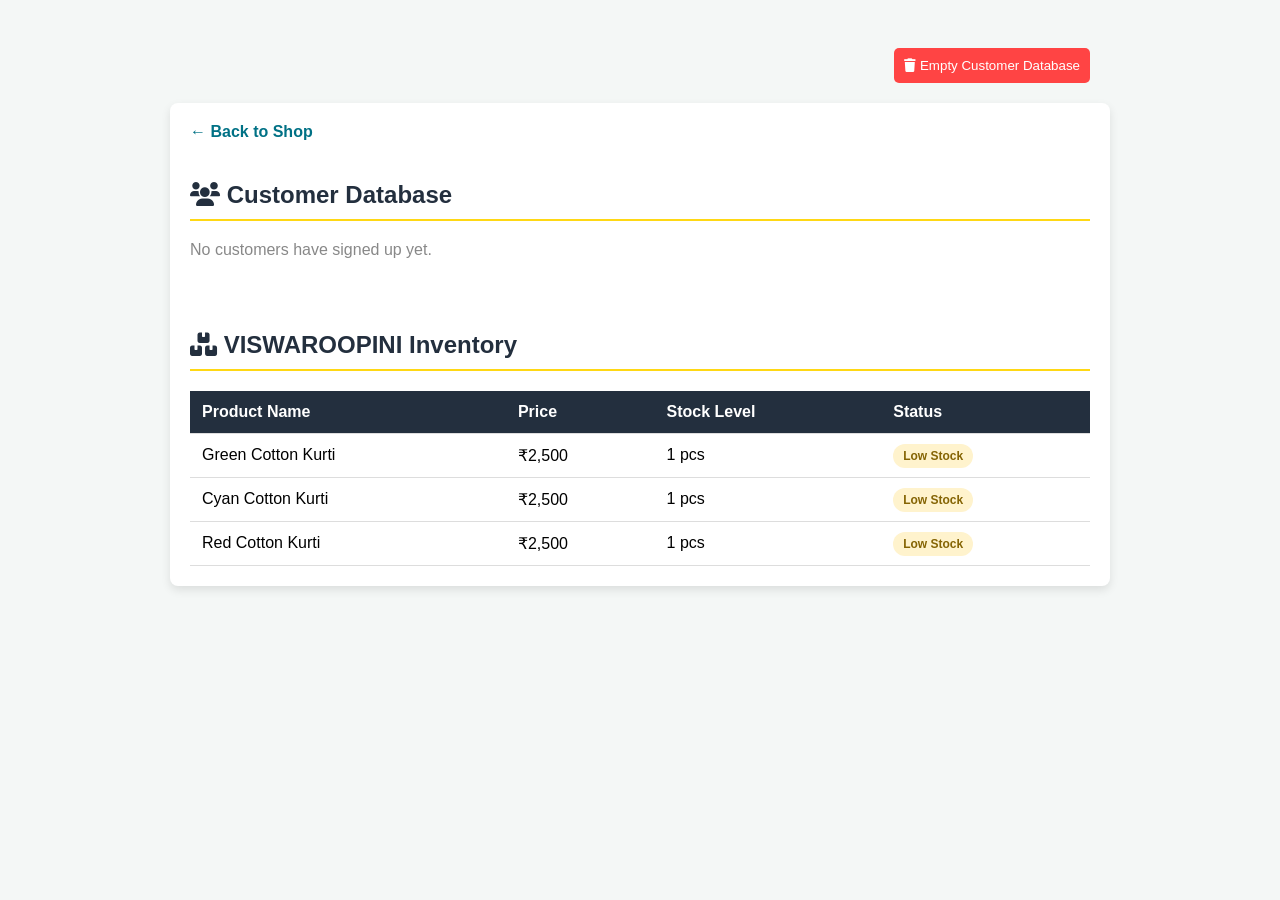
<file: admin-dashboard.html>
<!DOCTYPE html>
<html>
<head>
    <title>Boutique Admin - Inventory</title>
    <link rel="stylesheet" href="https://cdnjs.cloudflare.com/ajax/libs/font-awesome/6.0.0/css/all.min.css">
    <style>
        body { font-family: sans-serif; background: #f4f7f6; padding: 40px; }
        .container { max-width: 900px; margin: 0 auto; background: white; padding: 20px; border-radius: 8px; box-shadow: 0 4px 10px rgba(0,0,0,0.1); }
        h2 { color: #232f3e; border-bottom: 2px solid #ffd814; padding-bottom: 10px; }
        
        table { width: 100%; border-collapse: collapse; margin-top: 20px; }
        th, td { padding: 12px; text-align: left; border-bottom: 1px solid #ddd; }
        th { background: #232f3e; color: white; }
        
        .status-pill { padding: 5px 10px; border-radius: 20px; font-size: 12px; font-weight: bold; }
        .low-stock { background: #fff3cd; color: #856404; }

        .back-btn { display: inline-block; margin-bottom: 20px; text-decoration: none; color: #007185; font-weight: bold; }
        .admin-controls { margin-bottom: 20px; text-align: right; max-width: 900px; margin: 0 auto 20px auto; }
    </style>
</head>
<body>

<div class="admin-controls">
    <button onclick="totalSystemReset()" style="background: #ff4444; color: white; padding: 10px; border: none; border-radius: 5px; cursor: pointer;">
        <i class="fas fa-trash"></i> Empty Customer Database
    </button>
</div>

<div class="container">
    <a href="index.html" class="back-btn">← Back to Shop</a>
    
    <h2><i class="fas fa-users"></i> Customer Database</h2>
    <div id="customer-list-container">
        <p>Loading customers...</p>
    </div>

    <br><br>

    <h2><i class="fas fa-boxes"></i> VISWAROOPINI Inventory</h2>
    <table>
        <thead>
            <tr>
                <th>Product Name</th>
                <th>Price</th>
                <th>Stock Level</th>
                <th>Status</th>
            </tr>
        </thead>
        <tbody>
            <tr>
                <td>Green Cotton Kurti</td>
                <td>₹2,500</td>
                <td>1 pcs</td>
                <td><span class="status-pill low-stock">Low Stock</span></td>
            </tr>
            <tr>
                <td>Cyan Cotton Kurti</td>
                <td>₹2,500</td>
                <td>1 pcs</td>
                <td><span class="status-pill low-stock">Low Stock</span></td>
            </tr>
            <tr>
                <td>Red Cotton Kurti</td>
                <td>₹2,500</td>
                <td>1 pcs</td>
                <td><span class="status-pill low-stock">Low Stock</span></td>
            </tr>
        </tbody>
    </table>
</div>

<script>
// CLEANED UP FUNCTION
function displayCustomers() {
    // We use the exact key used in your signup page
    const data = JSON.parse(localStorage.getItem('viswaroopini_customer_db')) || [];
    const container = document.getElementById('customer-list-container');

    if (data.length === 0) {
        container.innerHTML = "<p style='color: #888;'>No customers have signed up yet.</p>";
        return;
    }

    let html = `
        <table>
            <thead>
                <tr>
                    <th>Name</th>
                    <th>Mobile</th>
                    <th>Email</th>
                    <th>Method</th>
                </tr>
            </thead>
            <tbody>`;

    data.forEach(user => {
        html += `
            <tr>
                <td>${user.name || 'N/A'}</td>
                <td>${user.phone || 'N/A'}</td>
                <td>${user.email || 'N/A'}</td>
                <td><small>${user.method || 'Manual'}</small></td>
            </tr>`;
    });

    html += "</tbody></table>";
    container.innerHTML = html;
}

function totalSystemReset() {
    if (confirm("This will delete ALL customers from your records. Proceed?")) {
        localStorage.removeItem('viswaroopini_customer_db');
        localStorage.removeItem('viswaroopini_active_user');
        alert("Database cleared.");
        location.reload();
    }
}

// Run exactly once when page loads
window.onload = displayCustomers;
</script>
</body>
</html>
</file>
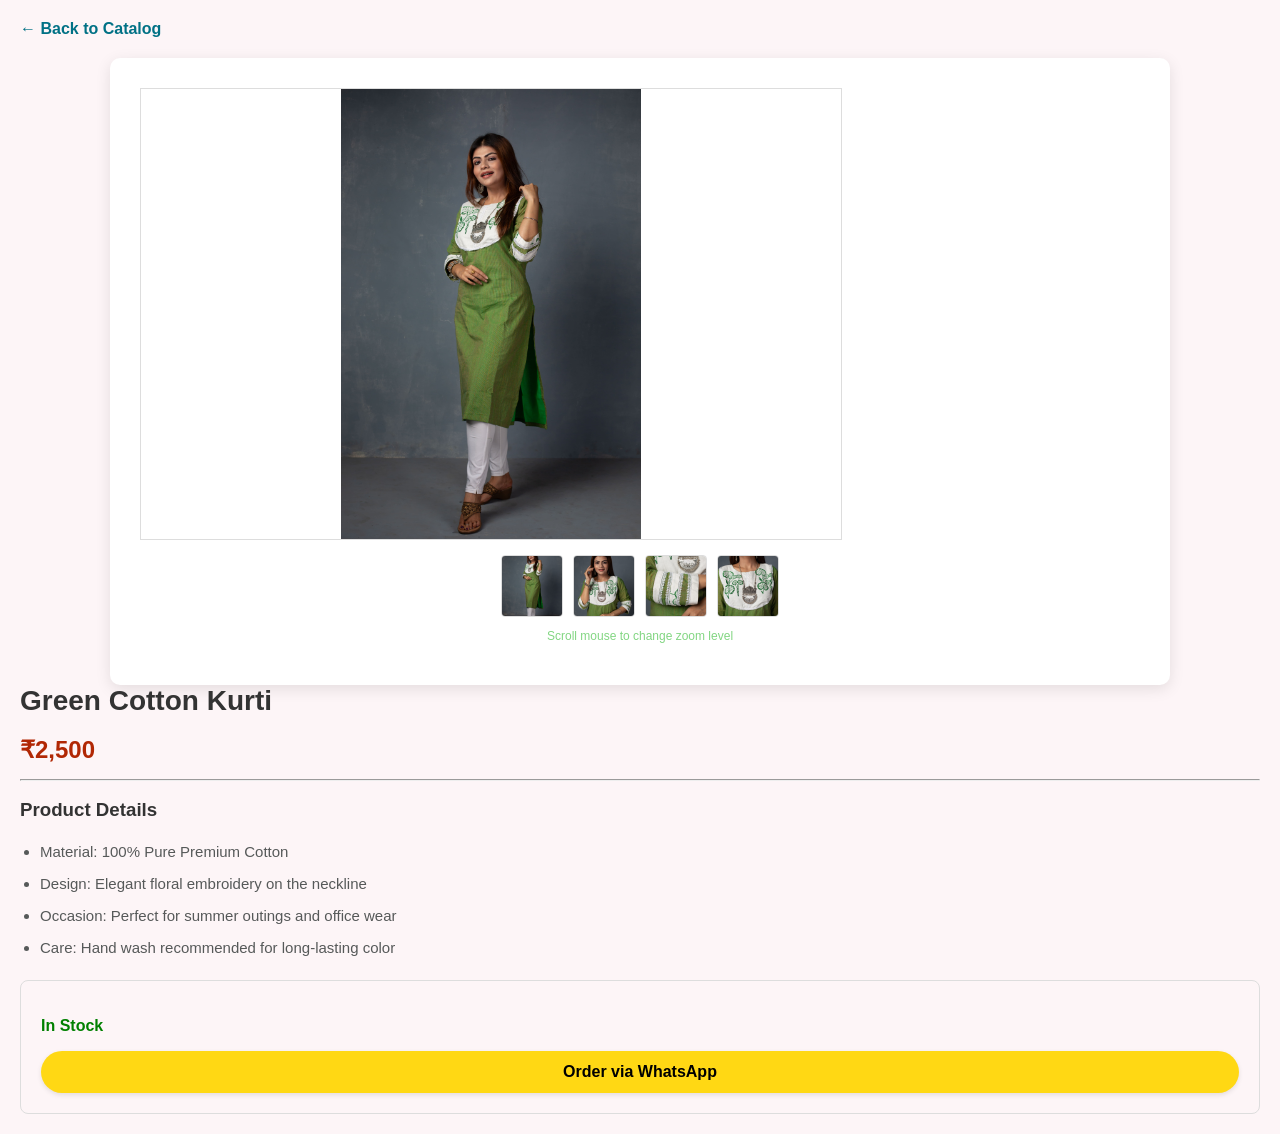
<file: gck/g.html>
<!DOCTYPE html>
<html>
<head>
    <title>Green Cotton Kurti - Details</title>
    <style>
        body { 
            font-family: 'Segoe UI', sans-serif; 
            background: #fdf5f7; 
            margin: 0; 
            padding: 20px; 
            color: #333;
        }
        .container { 
            max-width: 1000px; 
            margin: auto; 
            background: white; 
            padding: 30px; 
            border-radius: 10px; 
            display: flex; 
            gap: 40px; 
            box-shadow: 0 4px 15px rgba(0,0,0,0.1);
        }
        /* Navigation */
        .back-link { display: block; margin-bottom: 20px; text-decoration: none; color: #007185; font-weight: bold; }
        
        /* Left Side: Images */
        .image-section { flex: 1; text-align: center; }
        .main-img { width: 100%; border-radius: 8px; border: 1px solid #ddd; }
        .thumbnails { display: flex; gap: 10px; margin-top: 15px; justify-content: center; }
        .thumbnails img { 
            width: 70px; 
            height: 70px; 
            object-fit: cover; 
            border: 2px solid #ddd; 
            border-radius: 5px; 
            cursor: pointer; 
        }
        .thumbnails img:hover { border-color: #ffd814; }

        /* Right Side: Info */
        .info-section { flex: 1; }
        h1 { font-size: 28px; margin-top: 0; }
        .price { font-size: 24px; color: #B12704; font-weight: bold; margin: 15px 0; }
        .description { line-height: 1.6; color: #565959; font-size: 15px; }
        
        /* Amazon Style List */
        ul { padding-left: 20px; color: #565959; }
        li { margin-bottom: 8px; }

        .buy-box {
            border: 1px solid #ddd;
            padding: 20px;
            border-radius: 8px;
            margin-top: 20px;
        }
        .btn-whatsapp { 
            display: block; 
            background: #ffd814; 
            color: black; 
            text-align: center; 
            padding: 12px; 
            text-decoration: none; 
            border-radius: 25px; 
            font-weight: bold; 
            box-shadow: 0 2px 5px rgba(0,0,0,0.1);
        }
        .btn-whatsapp:hover { background: #f7ca00; }

        /* Mobile View */
        @media (max-width: 768px) {
            .container { flex-direction: column; }
        }
        .main-img-container {
    width: 100%;
    height: 450px; /* Keeps the big box size consistent */
    display: flex;
    align-items: center;
    justify-content: center;
    overflow: hidden;
    border: 1px solid #eee;
    margin-bottom: 15px;
}

.main-img {
    max-width: 100%;
    max-height: 100%;
    object-fit: contain; /* Ensures the image doesn't stretch weirdly */
}

.thumbnails img { 
    width: 60px; 
    height: 60px; 
    object-fit: cover; 
    border: 1px solid #ddd; 
    border-radius: 4px; 
    cursor: pointer;
    transition: 0.2s;
}

.thumbnails img:hover { 
    border-color: #e77600; /* Amazon orange hover */
    box-shadow: 0 0 3px #e77600;
}
.zoom-container {
    position: relative;
    width: 100%;
    height: 450px;
    border: 1px solid #ddd;
    cursor: crosshair;
}

#mainImage {
    width: 100%;
    height: 100%;
    object-fit: contain;
}

#lens {
    position: absolute;
    border: 1px solid #d4d4d4;
    width: 100px;
    height: 100px;
    background-color: rgba(255, 255, 255, 0.4);
    display: none; /* Hidden until hover */
}

.img-zoom-result {
    border: 1px solid #d4d4d4;
    width: 400px; 
    height: 450px; 
    position: absolute;
    
    /* FIX: Instead of 102%, we use a fixed pixel distance */
    /* If your image is 100% of a 500px column, 510px puts it right next to it */
    left: 650px; 
    top: 0;
    
    z-index: 1000; /* Ensures it floats ABOVE the description text */
    background-repeat: no-repeat;
    display: none; 
    background-color: white;
    box-shadow: 5px 5px 15px rgba(0,0,0,0.3);
    pointer-events: none; /* Mouse ignores this window so it doesn't flicker */
}
/* Add this to your zoom-container to make sure the result stays attached to it */
.zoom-container {
    position: relative; /* This is the "Anchor" for the result window */
    width: 70%;
    height: 450px;
    border: 1px solid #ddd;
    cursor: crosshair;
}
    </style>
</head>
<body>

    <a href="../index.html" class="back-link">← Back to Catalog</a>

    <div class="container">
        <div class="image-section" style="position: relative; width: 450px; float: left;">
            <div class="zoom-container" id="img-container">
        <div id="lens"></div>
        <img src="k1.jpg" id="mainImage" alt="Product Main View">
    </div>
<div id="zoom-result" class="img-zoom-result"></div>
    <div class="thumbnails">
        <img src="k1.jpg" onclick="changeImage('k1.jpg')" alt="Front View">
        <img src="ka1.jpg" onclick="changeImage('ka1.jpg')" alt="Side View">
        <img src="ka2.jpg" onclick="changeImage('ka2.jpg')" alt="Back View">
        <img src="ka3.jpg" onclick="changeImage('ka3.jpg')" alt="Detail View">
    </div>
    <p style="font-size: 12px; color: #82d682;">Scroll mouse to change zoom level</p>
</div>
        </div>

        <div class="info-section">
            <h1>Green Cotton Kurti</h1>
            <p class="price">₹2,500</p>
            <hr>
            <h3>Product Details</h3>
            <ul class="description">
                <li>Material: 100% Pure Premium Cotton</li>
                <li>Design: Elegant floral embroidery on the neckline</li>
                <li>Occasion: Perfect for summer outings and office wear</li>
                <li>Care: Hand wash recommended for long-lasting color</li>
            </ul>

            <div class="buy-box">
                <p style="color: green; font-weight: bold;">In Stock</p>
                <a href="https://wa.me/917797509989?text=Hi! I want to buy the Green Cotton Kurti (GCK-01)" 
                   class="btn-whatsapp" target="_blank">Order via WhatsApp</a>
            </div>
        </div>
    </div>

    <script>
        function changeImage(imagePath) {
        // This finds the big image and swaps its 'src' to the new path
        var mainImg = document.getElementById('mainImage');
        mainImg.src = imagePath;
    }
    let zoomLevel = 2; 
const maxZoom = 4; 
const minZoom = 1;

function setupZoom() {
    const img = document.getElementById("mainImage");
    const result = document.getElementById("zoom-result");
    const lens = document.getElementById("lens");
    const container = document.getElementById("img-container");

    container.addEventListener("mousemove", moveLens);
    
    container.addEventListener("mouseenter", () => {
        lens.style.display = "block";
        result.style.display = "block";
        // Sync the result image with the current main image
        result.style.backgroundImage = `url('${img.src}')`;
    });

    container.addEventListener("mouseleave", () => {
        lens.style.display = "none";
        result.style.display = "none";
    });

    container.addEventListener("wheel", (e) => {
        e.preventDefault();
        if (e.deltaY < 0) {
            if (zoomLevel < maxZoom) zoomLevel += 0.2;
        } else {
            if (zoomLevel > minZoom) zoomLevel -= 0.2;
        }
        moveLens(e); 
    });

    function moveLens(e) {
        const rect = container.getBoundingClientRect();
        
        // Calculate cursor position relative to the image
        let x = e.pageX - rect.left - window.pageXOffset;
        let y = e.pageY - rect.top - window.pageYOffset;

        // Center the lens on the cursor
        let lensX = x - (lens.offsetWidth / 2);
        let lensY = y - (lens.offsetHeight / 2);

        // Prevent lens from going out of bounds
        if (lensX > container.offsetWidth - lens.offsetWidth) lensX = container.offsetWidth - lens.offsetWidth;
        if (lensX < 0) lensX = 0;
        if (lensY > container.offsetHeight - lens.offsetHeight) lensY = container.offsetHeight - lens.offsetHeight;
        if (lensY < 0) lensY = 0;

        lens.style.left = lensX + "px";
        lens.style.top = lensY + "px";

        // THE ZOOM MATH: 
        // We move the background of the result div in the opposite direction of the lens
        const fx = result.offsetWidth / lens.offsetWidth;
        const fy = result.offsetHeight / lens.offsetHeight;

        result.style.backgroundSize = (container.offsetWidth * zoomLevel) + "px " + (container.offsetHeight * zoomLevel) + "px";
        
        // This calculates the exact "slice" of the image to show
        let posX = (lensX * zoomLevel);
        let posY = (lensY * zoomLevel);
        
        result.style.backgroundPosition = `-${posX}px -${posY}px`;
    }
}

// Call this function to ensure it runs
setupZoom();

function changeImage(fileName) {
    const img = document.getElementById('mainImage');
    const result = document.getElementById("zoom-result");
    img.src = fileName;
    // Update the zoom window immediately when a thumbnail is clicked
    result.style.backgroundImage = `url('${fileName}')`;
}
    </script>

</body>
</html>
</file>
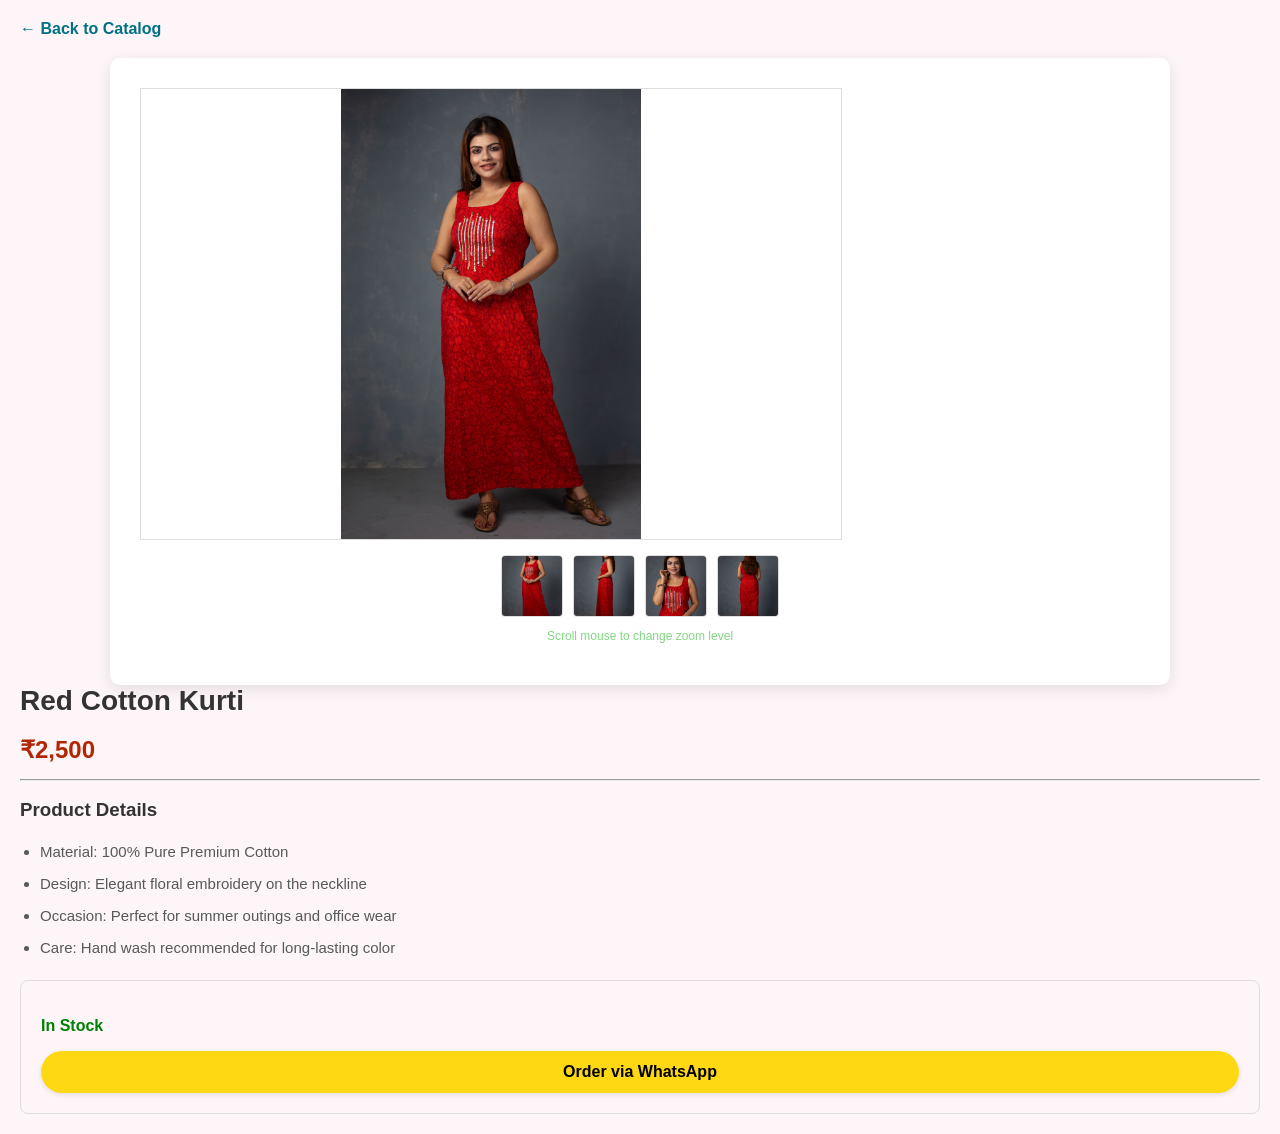
<file: rck/r.html>
<!DOCTYPE html>
<html>
<head>
    <title>Green Cotton Kurti - Details</title>
    <style>
        body { 
            font-family: 'Segoe UI', sans-serif; 
            background: #fdf5f7; 
            margin: 0; 
            padding: 20px; 
            color: #333;
        }
        .container { 
            max-width: 1000px; 
            margin: auto; 
            background: white; 
            padding: 30px; 
            border-radius: 10px; 
            display: flex; 
            gap: 40px; 
            box-shadow: 0 4px 15px rgba(0,0,0,0.1);
        }
        /* Navigation */
        .back-link { display: block; margin-bottom: 20px; text-decoration: none; color: #007185; font-weight: bold; }
        
        /* Left Side: Images */
        .image-section { flex: 1; text-align: center; }
        .main-img { width: 100%; border-radius: 8px; border: 1px solid #ddd; }
        .thumbnails { display: flex; gap: 10px; margin-top: 15px; justify-content: center; }
        .thumbnails img { 
            width: 70px; 
            height: 70px; 
            object-fit: cover; 
            border: 2px solid #ddd; 
            border-radius: 5px; 
            cursor: pointer; 
        }
        .thumbnails img:hover { border-color: #ffd814; }

        /* Right Side: Info */
        .info-section { flex: 1; }
        h1 { font-size: 28px; margin-top: 0; }
        .price { font-size: 24px; color: #B12704; font-weight: bold; margin: 15px 0; }
        .description { line-height: 1.6; color: #565959; font-size: 15px; }
        
        /* Amazon Style List */
        ul { padding-left: 20px; color: #565959; }
        li { margin-bottom: 8px; }

        .buy-box {
            border: 1px solid #ddd;
            padding: 20px;
            border-radius: 8px;
            margin-top: 20px;
        }
        .btn-whatsapp { 
            display: block; 
            background: #ffd814; 
            color: black; 
            text-align: center; 
            padding: 12px; 
            text-decoration: none; 
            border-radius: 25px; 
            font-weight: bold; 
            box-shadow: 0 2px 5px rgba(0,0,0,0.1);
        }
        .btn-whatsapp:hover { background: #f7ca00; }

        /* Mobile View */
        @media (max-width: 768px) {
            .container { flex-direction: column; }
        }
        .main-img-container {
    width: 100%;
    height: 450px; /* Keeps the big box size consistent */
    display: flex;
    align-items: center;
    justify-content: center;
    overflow: hidden;
    border: 1px solid #eee;
    margin-bottom: 15px;
}

.main-img {
    max-width: 100%;
    max-height: 100%;
    object-fit: contain; /* Ensures the image doesn't stretch weirdly */
}

.thumbnails img { 
    width: 60px; 
    height: 60px; 
    object-fit: cover; 
    border: 1px solid #ddd; 
    border-radius: 4px; 
    cursor: pointer;
    transition: 0.2s;
}

.thumbnails img:hover { 
    border-color: #e77600; /* Amazon orange hover */
    box-shadow: 0 0 3px #e77600;
}
.zoom-container {
    position: relative;
    width: 100%;
    height: 450px;
    border: 1px solid #ddd;
    cursor: crosshair;
}

#mainImage {
    width: 100%;
    height: 100%;
    object-fit: contain;
}

#lens {
    position: absolute;
    border: 1px solid #d4d4d4;
    width: 100px;
    height: 100px;
    background-color: rgba(255, 255, 255, 0.4);
    display: none; /* Hidden until hover */
}

.img-zoom-result {
    border: 1px solid #d4d4d4;
    width: 400px; 
    height: 450px; 
    position: absolute;
    
    /* FIX: Instead of 102%, we use a fixed pixel distance */
    /* If your image is 100% of a 500px column, 510px puts it right next to it */
    left: 650px; 
    top: 0;
    
    z-index: 1000; /* Ensures it floats ABOVE the description text */
    background-repeat: no-repeat;
    display: none; 
    background-color: white;
    box-shadow: 5px 5px 15px rgba(0,0,0,0.3);
    pointer-events: none; /* Mouse ignores this window so it doesn't flicker */
}
/* Add this to your zoom-container to make sure the result stays attached to it */
.zoom-container {
    position: relative; /* This is the "Anchor" for the result window */
    width: 70%;
    height: 450px;
    border: 1px solid #ddd;
    cursor: crosshair;
}
    </style>
</head>
<body>

    <a href="../index.html" class="back-link">← Back to Catalog</a>

    <div class="container">
        <div class="image-section" style="position: relative; width: 450px; float: left;">
            <div class="zoom-container" id="img-container">
        <div id="lens"></div>
        <img src="k5.jpg" id="mainImage" alt="Product Main View">
    </div>
<div id="zoom-result" class="img-zoom-result"></div>
    <div class="thumbnails">
        <img src="k5.jpg" onclick="changeImage('k5.jpg')" alt="Front View">
        <img src="ke1.jpg" onclick="changeImage('ke1.jpg')" alt="Side View">
        <img src="ke2.jpg" onclick="changeImage('ke2.jpg')" alt="Back View">
        <img src="ke3.jpg" onclick="changeImage('ke3.jpg')" alt="Detail View">
    </div>
    <p style="font-size: 12px; color: #82d682;">Scroll mouse to change zoom level</p>
</div>
        </div>

        <div class="info-section">
            <h1>Red Cotton Kurti</h1>
            <p class="price">₹2,500</p>
            <hr>
            <h3>Product Details</h3>
            <ul class="description">
                <li>Material: 100% Pure Premium Cotton</li>
                <li>Design: Elegant floral embroidery on the neckline</li>
                <li>Occasion: Perfect for summer outings and office wear</li>
                <li>Care: Hand wash recommended for long-lasting color</li>
            </ul>

            <div class="buy-box">
                <p style="color: green; font-weight: bold;">In Stock</p>
                <a href="https://wa.me/917797509989?text=Hi! I want to buy the Green Cotton Kurti (GCK-01)" 
                   class="btn-whatsapp" target="_blank">Order via WhatsApp</a>
            </div>
        </div>
    </div>

    <script>
        function changeImage(imagePath) {
        // This finds the big image and swaps its 'src' to the new path
        var mainImg = document.getElementById('mainImage');
        mainImg.src = imagePath;
    }
    let zoomLevel = 2; 
const maxZoom = 4; 
const minZoom = 1;

function setupZoom() {
    const img = document.getElementById("mainImage");
    const result = document.getElementById("zoom-result");
    const lens = document.getElementById("lens");
    const container = document.getElementById("img-container");

    container.addEventListener("mousemove", moveLens);
    
    container.addEventListener("mouseenter", () => {
        lens.style.display = "block";
        result.style.display = "block";
        // Sync the result image with the current main image
        result.style.backgroundImage = `url('${img.src}')`;
    });

    container.addEventListener("mouseleave", () => {
        lens.style.display = "none";
        result.style.display = "none";
    });

    container.addEventListener("wheel", (e) => {
        e.preventDefault();
        if (e.deltaY < 0) {
            if (zoomLevel < maxZoom) zoomLevel += 0.2;
        } else {
            if (zoomLevel > minZoom) zoomLevel -= 0.2;
        }
        moveLens(e); 
    });

    function moveLens(e) {
        const rect = container.getBoundingClientRect();
        
        // Calculate cursor position relative to the image
        let x = e.pageX - rect.left - window.pageXOffset;
        let y = e.pageY - rect.top - window.pageYOffset;

        // Center the lens on the cursor
        let lensX = x - (lens.offsetWidth / 2);
        let lensY = y - (lens.offsetHeight / 2);

        // Prevent lens from going out of bounds
        if (lensX > container.offsetWidth - lens.offsetWidth) lensX = container.offsetWidth - lens.offsetWidth;
        if (lensX < 0) lensX = 0;
        if (lensY > container.offsetHeight - lens.offsetHeight) lensY = container.offsetHeight - lens.offsetHeight;
        if (lensY < 0) lensY = 0;

        lens.style.left = lensX + "px";
        lens.style.top = lensY + "px";

        // THE ZOOM MATH: 
        // We move the background of the result div in the opposite direction of the lens
        const fx = result.offsetWidth / lens.offsetWidth;
        const fy = result.offsetHeight / lens.offsetHeight;

        result.style.backgroundSize = (container.offsetWidth * zoomLevel) + "px " + (container.offsetHeight * zoomLevel) + "px";
        
        // This calculates the exact "slice" of the image to show
        let posX = (lensX * zoomLevel);
        let posY = (lensY * zoomLevel);
        
        result.style.backgroundPosition = `-${posX}px -${posY}px`;
    }
}

// Call this function to ensure it runs
setupZoom();

function changeImage(fileName) {
    const img = document.getElementById('mainImage');
    const result = document.getElementById("zoom-result");
    img.src = fileName;
    // Update the zoom window immediately when a thumbnail is clicked
    result.style.backgroundImage = `url('${fileName}')`;
}
    </script>

</body>
</html>
</file>
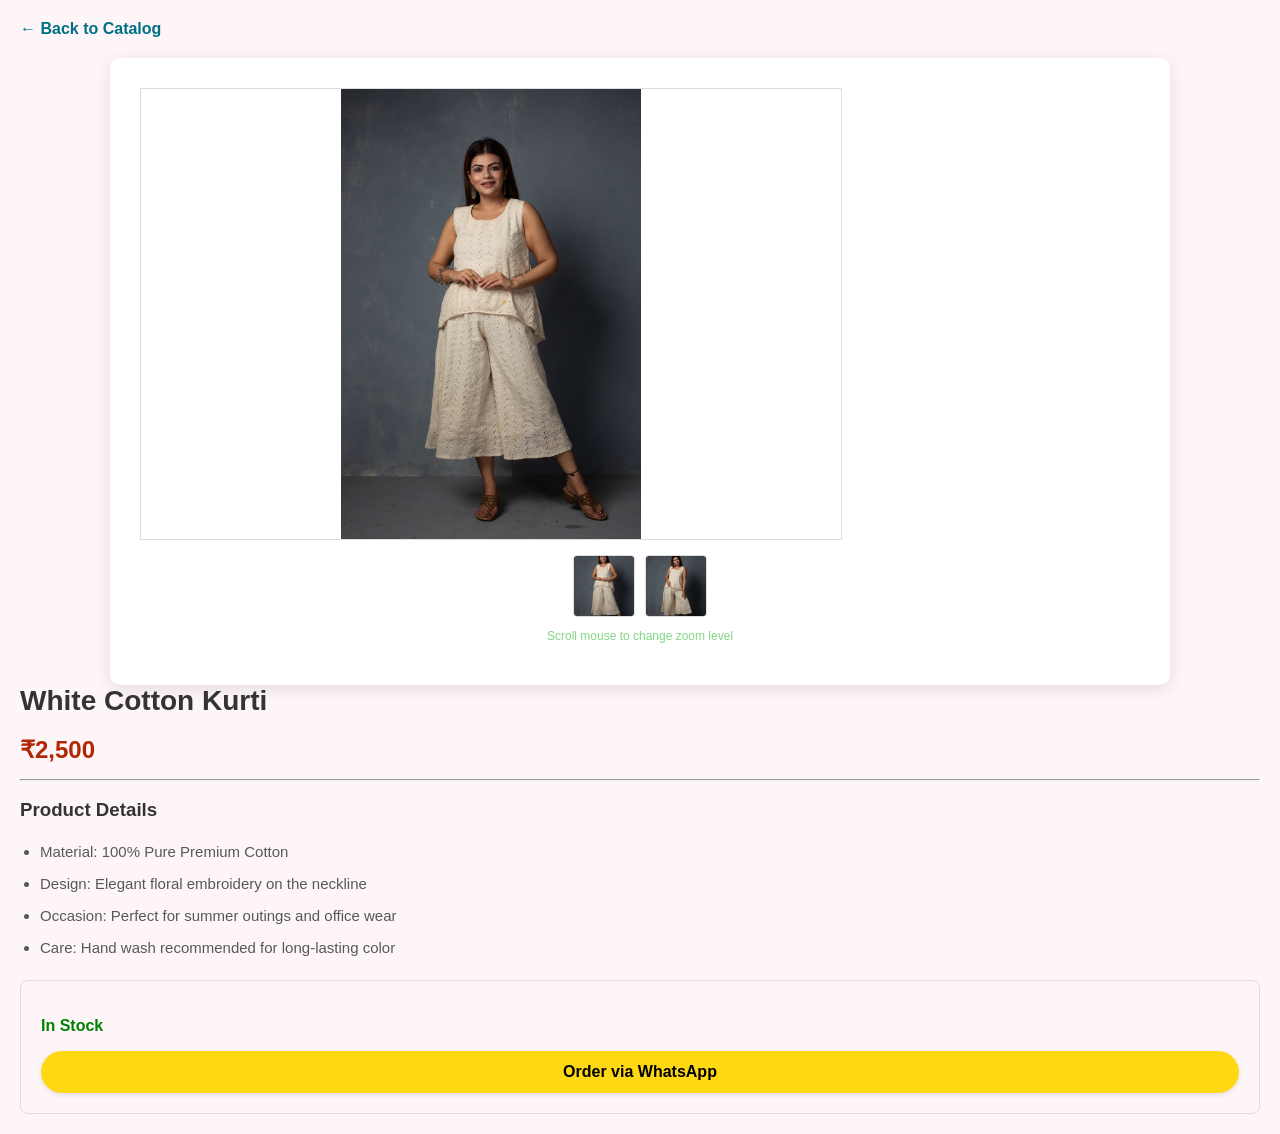
<file: wck/w.html>
<!DOCTYPE html>
<html>
<head>
    <title>Green Cotton Kurti - Details</title>
    <style>
        body { 
            font-family: 'Segoe UI', sans-serif; 
            background: #fdf5f7; 
            margin: 0; 
            padding: 20px; 
            color: #333;
        }
        .container { 
            max-width: 1000px; 
            margin: auto; 
            background: white; 
            padding: 30px; 
            border-radius: 10px; 
            display: flex; 
            gap: 40px; 
            box-shadow: 0 4px 15px rgba(0,0,0,0.1);
        }
        /* Navigation */
        .back-link { display: block; margin-bottom: 20px; text-decoration: none; color: #007185; font-weight: bold; }
        
        /* Left Side: Images */
        .image-section { flex: 1; text-align: center; }
        .main-img { width: 100%; border-radius: 8px; border: 1px solid #ddd; }
        .thumbnails { display: flex; gap: 10px; margin-top: 15px; justify-content: center; }
        .thumbnails img { 
            width: 70px; 
            height: 70px; 
            object-fit: cover; 
            border: 2px solid #ddd; 
            border-radius: 5px; 
            cursor: pointer; 
        }
        .thumbnails img:hover { border-color: #ffd814; }

        /* Right Side: Info */
        .info-section { flex: 1; }
        h1 { font-size: 28px; margin-top: 0; }
        .price { font-size: 24px; color: #B12704; font-weight: bold; margin: 15px 0; }
        .description { line-height: 1.6; color: #565959; font-size: 15px; }
        
        /* Amazon Style List */
        ul { padding-left: 20px; color: #565959; }
        li { margin-bottom: 8px; }

        .buy-box {
            border: 1px solid #ddd;
            padding: 20px;
            border-radius: 8px;
            margin-top: 20px;
        }
        .btn-whatsapp { 
            display: block; 
            background: #ffd814; 
            color: black; 
            text-align: center; 
            padding: 12px; 
            text-decoration: none; 
            border-radius: 25px; 
            font-weight: bold; 
            box-shadow: 0 2px 5px rgba(0,0,0,0.1);
        }
        .btn-whatsapp:hover { background: #f7ca00; }

        /* Mobile View */
        @media (max-width: 768px) {
            .container { flex-direction: column; }
        }
        .main-img-container {
    width: 100%;
    height: 450px; /* Keeps the big box size consistent */
    display: flex;
    align-items: center;
    justify-content: center;
    overflow: hidden;
    border: 1px solid #eee;
    margin-bottom: 15px;
}

.main-img {
    max-width: 100%;
    max-height: 100%;
    object-fit: contain; /* Ensures the image doesn't stretch weirdly */
}

.thumbnails img { 
    width: 60px; 
    height: 60px; 
    object-fit: cover; 
    border: 1px solid #ddd; 
    border-radius: 4px; 
    cursor: pointer;
    transition: 0.2s;
}

.thumbnails img:hover { 
    border-color: #e77600; /* Amazon orange hover */
    box-shadow: 0 0 3px #e77600;
}
.zoom-container {
    position: relative;
    width: 100%;
    height: 450px;
    border: 1px solid #ddd;
    cursor: crosshair;
}

#mainImage {
    width: 100%;
    height: 100%;
    object-fit: contain;
}

#lens {
    position: absolute;
    border: 1px solid #d4d4d4;
    width: 100px;
    height: 100px;
    background-color: rgba(255, 255, 255, 0.4);
    display: none; /* Hidden until hover */
}

.img-zoom-result {
    border: 1px solid #d4d4d4;
    width: 400px; 
    height: 450px; 
    position: absolute;
    
    /* FIX: Instead of 102%, we use a fixed pixel distance */
    /* If your image is 100% of a 500px column, 510px puts it right next to it */
    left: 650px; 
    top: 0;
    
    z-index: 1000; /* Ensures it floats ABOVE the description text */
    background-repeat: no-repeat;
    display: none; 
    background-color: white;
    box-shadow: 5px 5px 15px rgba(0,0,0,0.3);
    pointer-events: none; /* Mouse ignores this window so it doesn't flicker */
}
/* Add this to your zoom-container to make sure the result stays attached to it */
.zoom-container {
    position: relative; /* This is the "Anchor" for the result window */
    width: 70%;
    height: 450px;
    border: 1px solid #ddd;
    cursor: crosshair;
}
    </style>
</head>
<body>

    <a href="../index.html" class="back-link">← Back to Catalog</a>
    <div class="container">
        <div class="image-section" style="position: relative; width: 450px; float: left;">
            <div class="zoom-container" id="img-container">
        <div id="lens"></div>
        <img src="k6.jpg" id="mainImage" alt="Product Main View">
    </div>
<div id="zoom-result" class="img-zoom-result"></div>
    <div class="thumbnails">
        <img src="k6.jpg" onclick="changeImage('k6.jpg')" alt="Front View">
        <img src="kf.jpg" onclick="changeImage('kf.jpg')" alt="Side View">
    </div>
    <p style="font-size: 12px; color: #82d682;">Scroll mouse to change zoom level</p>
</div>
        </div>

        <div class="info-section">
            <h1>White Cotton Kurti</h1>
            <p class="price">₹2,500</p>
            <hr>
            <h3>Product Details</h3>
            <ul class="description">
                <li>Material: 100% Pure Premium Cotton</li>
                <li>Design: Elegant floral embroidery on the neckline</li>
                <li>Occasion: Perfect for summer outings and office wear</li>
                <li>Care: Hand wash recommended for long-lasting color</li>
            </ul>

            <div class="buy-box">
                <p style="color: green; font-weight: bold;">In Stock</p>
                <a href="https://wa.me/917797509989?text=Hi! I want to buy the Green Cotton Kurti (GCK-01)" 
                   class="btn-whatsapp" target="_blank">Order via WhatsApp</a>
            </div>
        </div>
    </div>

    <script>
        function changeImage(imagePath) {
        // This finds the big image and swaps its 'src' to the new path
        var mainImg = document.getElementById('mainImage');
        mainImg.src = imagePath;
    }
    let zoomLevel = 2; 
const maxZoom = 4; 
const minZoom = 1;

function setupZoom() {
    const img = document.getElementById("mainImage");
    const result = document.getElementById("zoom-result");
    const lens = document.getElementById("lens");
    const container = document.getElementById("img-container");

    container.addEventListener("mousemove", moveLens);
    
    container.addEventListener("mouseenter", () => {
        lens.style.display = "block";
        result.style.display = "block";
        // Sync the result image with the current main image
        result.style.backgroundImage = `url('${img.src}')`;
    });

    container.addEventListener("mouseleave", () => {
        lens.style.display = "none";
        result.style.display = "none";
    });

    container.addEventListener("wheel", (e) => {
        e.preventDefault();
        if (e.deltaY < 0) {
            if (zoomLevel < maxZoom) zoomLevel += 0.2;
        } else {
            if (zoomLevel > minZoom) zoomLevel -= 0.2;
        }
        moveLens(e); 
    });

    function moveLens(e) {
        const rect = container.getBoundingClientRect();
        
        // Calculate cursor position relative to the image
        let x = e.pageX - rect.left - window.pageXOffset;
        let y = e.pageY - rect.top - window.pageYOffset;

        // Center the lens on the cursor
        let lensX = x - (lens.offsetWidth / 2);
        let lensY = y - (lens.offsetHeight / 2);

        // Prevent lens from going out of bounds
        if (lensX > container.offsetWidth - lens.offsetWidth) lensX = container.offsetWidth - lens.offsetWidth;
        if (lensX < 0) lensX = 0;
        if (lensY > container.offsetHeight - lens.offsetHeight) lensY = container.offsetHeight - lens.offsetHeight;
        if (lensY < 0) lensY = 0;

        lens.style.left = lensX + "px";
        lens.style.top = lensY + "px";

        // THE ZOOM MATH: 
        // We move the background of the result div in the opposite direction of the lens
        const fx = result.offsetWidth / lens.offsetWidth;
        const fy = result.offsetHeight / lens.offsetHeight;

        result.style.backgroundSize = (container.offsetWidth * zoomLevel) + "px " + (container.offsetHeight * zoomLevel) + "px";
        
        // This calculates the exact "slice" of the image to show
        let posX = (lensX * zoomLevel);
        let posY = (lensY * zoomLevel);
        
        result.style.backgroundPosition = `-${posX}px -${posY}px`;
    }
}

// Call this function to ensure it runs
setupZoom();

function changeImage(fileName) {
    const img = document.getElementById('mainImage');
    const result = document.getElementById("zoom-result");
    img.src = fileName;
    // Update the zoom window immediately when a thumbnail is clicked
    result.style.backgroundImage = `url('${fileName}')`;
}
    </script>

</body>
</html>
</file>
